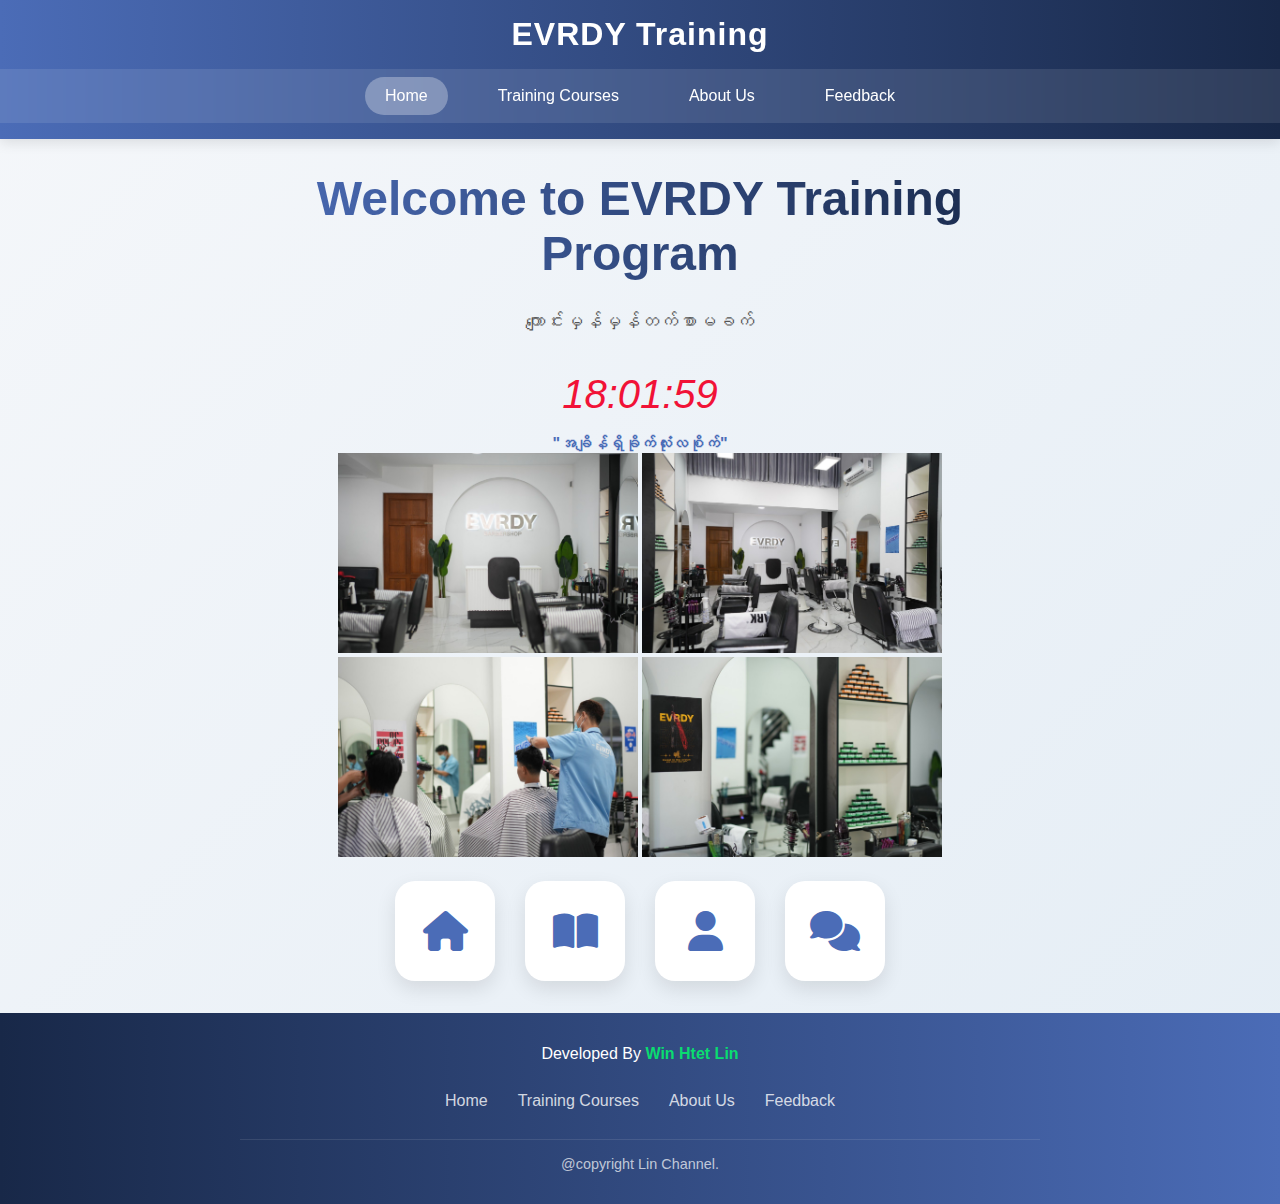
<file: index.html>
<!DOCTYPE html>
<html lang="my">
  <head>

    <meta charset="UTF-8" />
    <meta name="viewport" content="width=device-width, initial-scale=1.0" />
    <title>EVRDY Training</title>
    <link rel="icon" type="image/png" href="./titlelogo.png" />
    <link rel="stylesheet" href="style.css" />

    <link
      rel="stylesheet"
      href="https://cdnjs.cloudflare.com/ajax/libs/font-awesome/6.4.0/css/all.min.css"
    />
  </head>

  <body>
 

    <!-- Header Section -->
    <header>

      <div class="logo-container">
        <div class="logo-text">EVRDY Training</div>
      </div>

      <!-- Navigation -->
      <nav>
        <ul class="nav-links">
          <li><a href="./index.html" class="active" >Home</a></li>
     
          <li><a href="./training.html" onclick="alert('Hello User\nWould you like to containue with EVRDY Training Video?')" >Training Courses</a></li>
          <li><a href="#">About Us</a></li>
          <li><a href="#">Feedback</a></li>
          


        </ul>
      </nav>
    </header>

    <!-- Main Content -->
    <main>

      <div class="main-content">
   
        <h1>Welcome to EVRDY Training Program</h1>
        <p>ကျောင်းမှန်မှန်တက်စာမခက်</p>
             <div id="txt"></div>
             <br>
        
   <body onload="startTime()">

<h4><pre>"အချိန်ရှိခိုက်လုံးလစိုက်"</pre></h4>



<script>
function startTime() {
  const today = new Date();
  let h = today.getHours();
  let m = today.getMinutes();
  let s = today.getSeconds();
  m = checkTime(m);
  s = checkTime(s);
  document.getElementById('txt').innerHTML =  h + ":" + m + ":" + s ;
  setTimeout(startTime, 1000);
}

function checkTime(i) {
  if (i < 10) {i = "0" + i};  // add zero in front of numbers < 10
  return i;
}
</script>


        <img src="./viewfront.jpg" width="300" height="200" alt="EVRDY" />
        <img src="./viewofchair.jpg" width="300" height="200" alt="EVRDY" />
        <img src="./barberbehind.jpg" width="300" height="200" alt="EVRDY" />
        <img src="./product.jpg" width="300" height="200" alt="EVRDY" />
        <div class="icon-container">
          <div class="icon-box">
            <i class="fas fa-home"></i>
          </div>
          <div class="icon-box">
            <i class="fas fa-book-open"></i>
          </div>
          <div class="icon-box">
            <i class="fas fa-user"></i>
          </div>
          <div class="icon-box">
            <i class="fas fa-comments"></i>
          </div>
        </div>
      </div>
      </div>
    </main>

    <!-- Footer -->
    <footer>
      <div class="developer">Developed By <span>Win Htet Lin</span></div>

      <ul class="footer-links">
        <li><a href="#">Home</a></li>
        <li><a href="#">Training Courses</a></li>
        <li><a href="#">About Us</a></li>
        <li><a href="#">Feedback</a></li>
      </ul>

      <div class="copyright">@copyright Lin Channel.</div>
    </footer>

  </body>
      
</html>
</file>
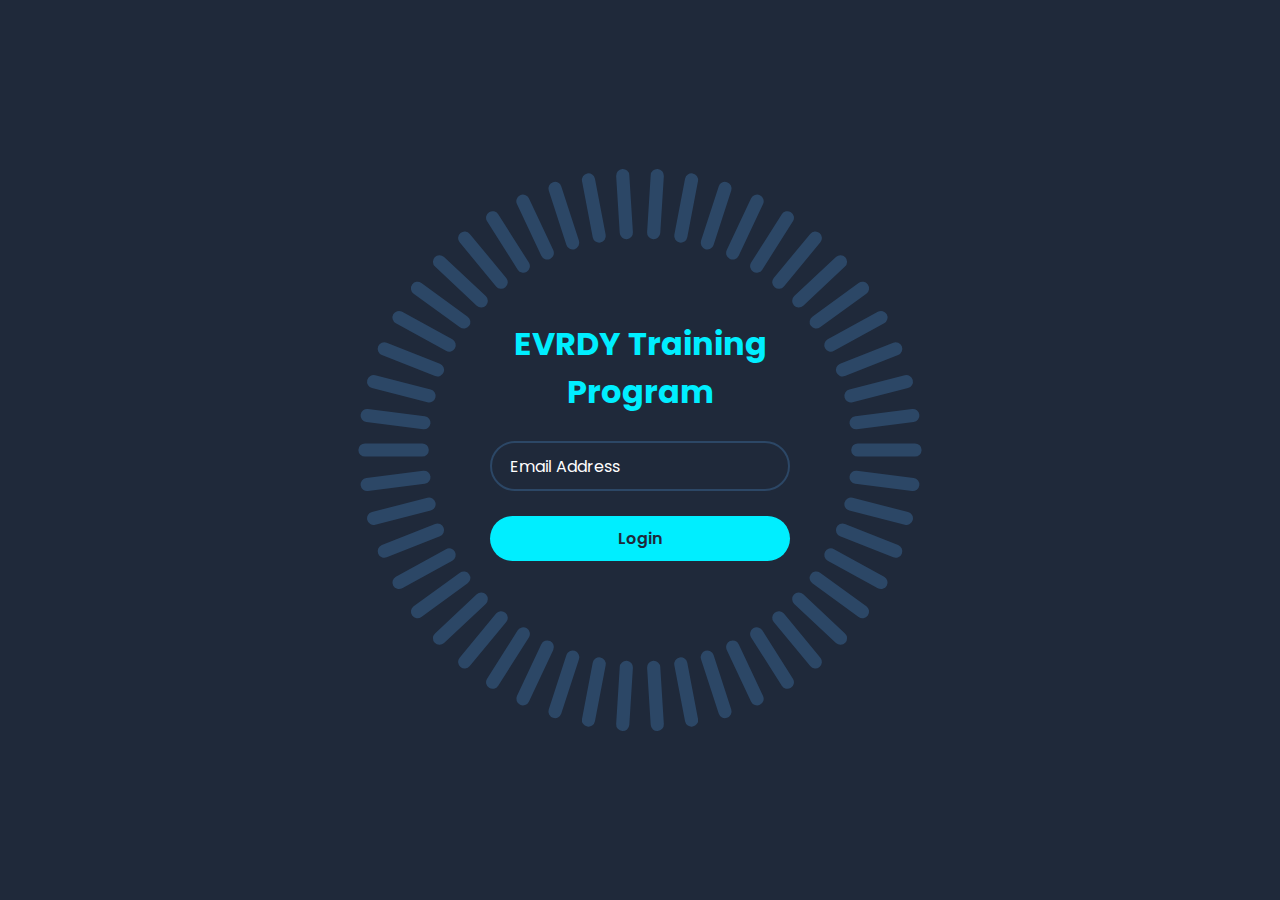
<file: 10-Animated Login Form/index.html>
<!DOCTYPE html>
<html lang="en">
  <head>
    <meta charset="UTF-8" />
    <meta http-equiv="X-UA-Compatible" content="IE=edge" />
    <meta name="viewport" content="width=device-width, initial-scale=1.0" />
    <title>Animated Login Form using HTML CSS Only | CodeByGaurav</title>
    <link rel="stylesheet" href="formstyle.css" />
  </head>
  <body>
    <div class="container">
      <div class="login-box">
        <h4>EVRDY Training Program
        </h4>
        <form  action="/home.html" >
          <div class="input-box">
            <input type="email" required />
            <label>Email Address</label>
          </div>
         
          
          <button type="submit" class="btn" action="">Login</button>
          <div class="signup-link">
           
          </div>
        </form>
      </div>
      <span style="--i: 0"></span>
      <span style="--i: 1"></span>
      <span style="--i: 2"></span>
      <span style="--i: 3"></span>
      <span style="--i: 4"></span>
      <span style="--i: 5"></span>
      <span style="--i: 6"></span>
      <span style="--i: 7"></span>
      <span style="--i: 8"></span>
      <span style="--i: 9"></span>
      <span style="--i: 10"></span>
      <span style="--i: 11"></span>
      <span style="--i: 12"></span>
      <span style="--i: 13"></span>
      <span style="--i: 14"></span>
      <span style="--i: 15"></span>
      <span style="--i: 16"></span>
      <span style="--i: 17"></span>
      <span style="--i: 18"></span>
      <span style="--i: 19"></span>
      <span style="--i: 20"></span>
      <span style="--i: 21"></span>
      <span style="--i: 22"></span>
      <span style="--i: 23"></span>
      <span style="--i: 24"></span>
      <span style="--i: 25"></span>
      <span style="--i: 26"></span>
      <span style="--i: 27"></span>
      <span style="--i: 28"></span>
      <span style="--i: 29"></span>
      <span style="--i: 30"></span>
      <span style="--i: 31"></span>
      <span style="--i: 32"></span>
      <span style="--i: 33"></span>
      <span style="--i: 34"></span>
      <span style="--i: 35"></span>
      <span style="--i: 36"></span>
      <span style="--i: 37"></span>
      <span style="--i: 38"></span>
      <span style="--i: 39"></span>
      <span style="--i: 40"></span>
      <span style="--i: 41"></span>
      <span style="--i: 42"></span>
      <span style="--i: 43"></span>
      <span style="--i: 44"></span>
      <span style="--i: 45"></span>
      <span style="--i: 46"></span>
      <span style="--i: 47"></span>
      <span style="--i: 48"></span>
      <span style="--i: 49"></span>
    </div>
  </body>
</html>
</file>
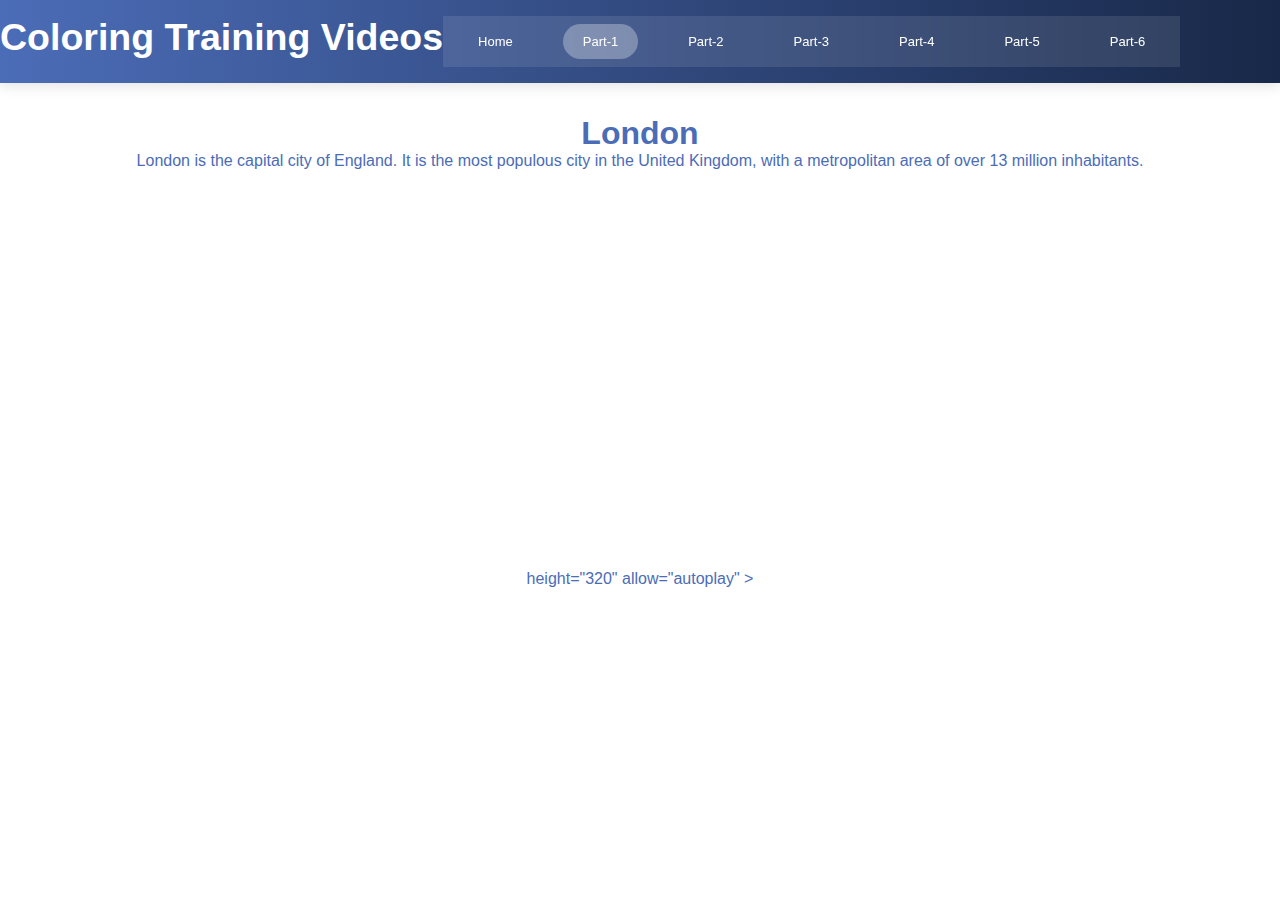
<file: part2.html>
<!DOCTYPE html>
<html lang="en">
  <head>
    <title>EVRDY TRaining</title>
    <meta charset="utf-8" />
    <meta name="viewport" content="width=device-width, initial-scale=1" />
    <link rel="stylesheet" href="./part2.css" />
  </head>
  <body>
    <script>
function startTime() {
  const today = new Date();
  let h = today.getHours();
  let m = today.getMinutes();
  let s = today.getSeconds();
  m = checkTime(m);
  s = checkTime(s);
  document.getElementById('txt').innerHTML =  h + ":" + m + ":" + s;
  setTimeout(startTime, 1000);
}

function checkTime(i) {
  if (i < 10) {i = "0" + i};  // add zero in front of numbers < 10
  return i;
}
</script>
    <header>
      <h2>Coloring Training Videos</h2>
      <nav>
        <ul class="nav-links">
          <li><a href="./index.html" >Home</a></li>
          <li><a href="./training.html" class="active">Part-1</a></li>
          <li><a href="#">Part-2</a></li>
          <li><a href="#">Part-3</a></li>
          <li><a href="#">Part-4</a></li>
          <li><a href="#">Part-5</a></li>
          <li><a href="#">Part-6</a></li>
         
        </ul>
      </nav>
    </header>

    <section>
      <main>
        <h1>London</h1>
        <p>
          London is the capital city of England. It is the most populous city in
          the United Kingdom, with a metropolitan area of over 13 million
          inhabitants.
        </p>
<iframe name="myiFrame" width="600px" height="400px" src="https://streamable.com/m29l25" scrolling="no" marginwidth="0" marginheight="0" style="border:0px none #ffffff;"></iframe>
          height="320"
          allow="autoplay"
        ></iframe>
</file>
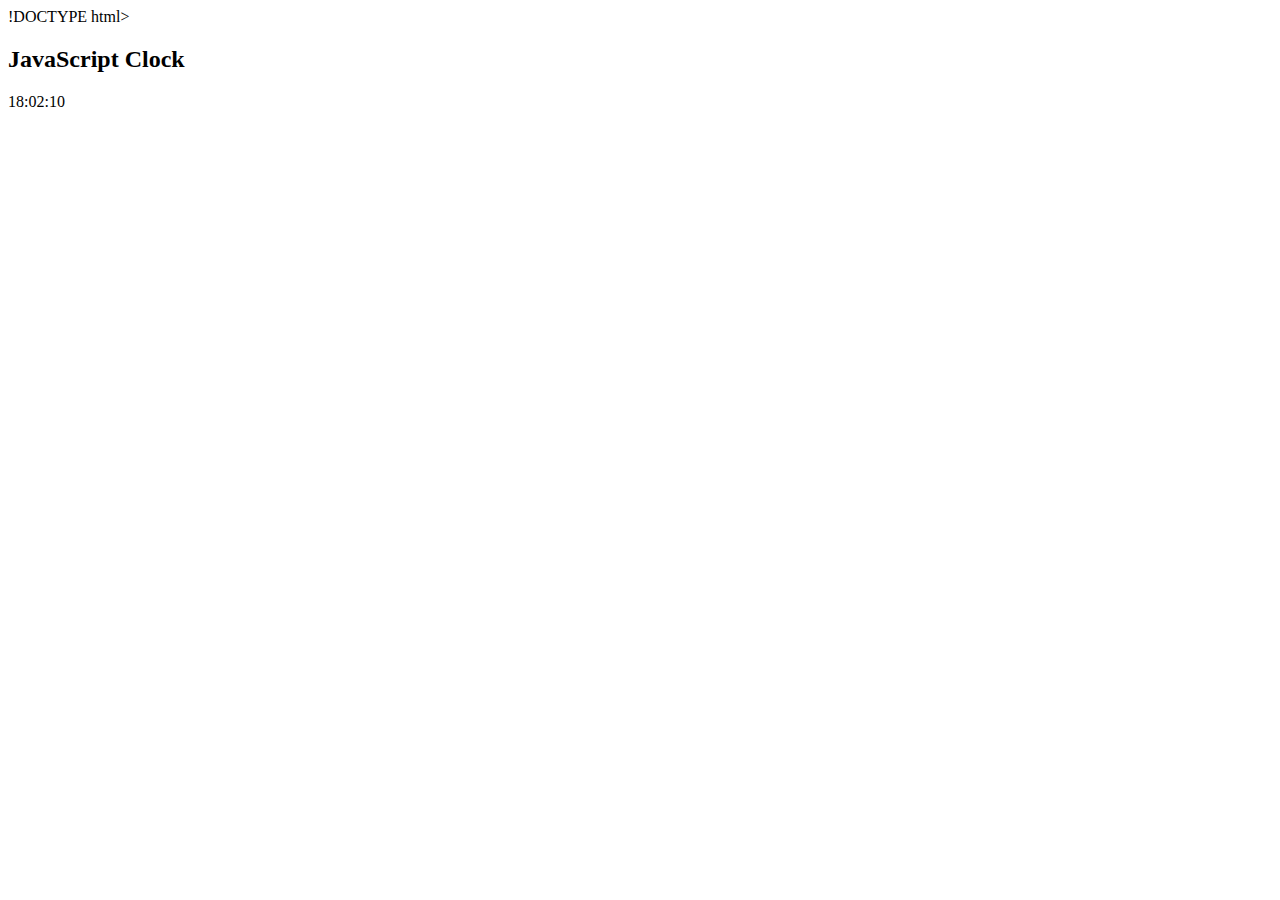
<file: yuyuyu.html>
!DOCTYPE html>
<html>

<body onload="startTime()">

<h2>JavaScript Clock</h2>

<div id="txt"></div>

<script>
function startTime() {
  const today = new Date();
  let h = today.getHours();
  let m = today.getMinutes();
  let s = today.getSeconds();
  m = checkTime(m);
  s = checkTime(s);
  document.getElementById('txt').innerHTML =  h + ":" + m + ":" + s;
  setTimeout(startTime, 1000);
}

function checkTime(i) {
  if (i < 10) {i = "0" + i};  // add zero in front of numbers < 10
  return i;
}
</script>

</body>
</html>
</file>
<file: style.css>
* {
  margin: 0;
  padding: 0;
  box-sizing: border-box;
  font-family: "Segoe UI", Tahoma, Geneva, Verdana, sans-serif;
}

body {
  background: linear-gradient(135deg, #f5f7fa 0%, #e4edf5 100%);
  color: #333;
  min-height: 100vh;
  display: flex;
  flex-direction: column;
}
#txt {
  font-size: 40px;
  font-family: sans-serif;
font-style: bold;
  font-style: italic;
  color: #f11237;
  background-color:none ;
width:100%
display: block

}
/* Header Styles */
header {
  background: linear-gradient(90deg, #4b6cb7 0%, #182848 100%);
  padding: 1rem 0;
  box-shadow: 0 4px 12px rgba(0, 0, 0, 0.1);
  position: sticky;
  top: 0;
  z-index: 100;
}

.logo-container {
  display: flex;
  align-items: center;
  justify-content: center;
  margin-bottom: 1rem;
}

.logo {
  width: 60px;
  height: 60px;
  backgroun: linear-gradient(45deg, #ff9a9e 0%, #fad0c4 100%);
  border-radius: 50%;
  display: flex;
  align-items: center;
  justify-content: center;
  margin-right: 15px;
  box-shadow: 0 0px 0px rgba(0, 0, 0, 0.2);
}

.logo i {
  font-size: 28px;
  color: #fff;
}

.logo-text {
  color: white;
  font-size: 2rem;
  font-weight: bold;
  letter-spacing: 1px;
}

/* Navigation Styles */
nav {
  background-color: rgba(255, 255, 255, 0.1);
  backdrop-filter: blur(10px);
  padding: 0.5rem 0;
}

.nav-links {
  display: flex;
  justify-content: center;
  list-style: none;
  max-width: 1200px;
  margin: 0 auto;
}

.nav-links li {
  margin: 0 15px;
}

.nav-links a {
  color: white;
  text-decoration: none;
  padding: 10px 20px;
  border-radius: 30px;
  font-weight: 500;
  transition: all 0.3s ease;
  display: block;
}

.nav-links a:hover {
  background-color: rgba(255, 255, 255, 0.2);
  transform: translateY(-2px);
}

.nav-links a.active {
  background-color: rgba(255, 255, 255, 0.3);
}

/* Main Content Styles */
main {
  flex: 1;
  display: flex;
  flex-direction: column;
  align-items: center;
  justify-content: center;
  padding: 2rem;
  text-align: center;
  color: #4b6cb7;
}

.main-content {
  max-width: 800px;
}

.main-content h1 {
  font-size: 3rem;
  margin-bottom: 1.5rem;
  background: linear-gradient(90deg, #4b6cb7, #182848);
  -webkit-background-clip: text;
  -webkit-text-fill-color: transparent;
}

.main-content p {
  font-size: 1.2rem;
  line-height: 1.8;
  color: #555;
  margin-bottom: 2rem;
}

.icon-container {
  display: flex;
  justify-content: center;
  gap: 30px;
  margin-top: 20px;
}

.icon-box {
  width: 100px;
  height: 100px;
  background: white;
  border-radius: 20px;
  display: flex;
  align-items: center;
  justify-content: center;
  box-shadow: 0 8px 20px rgba(0, 0, 0, 0.1);
  transition: transform 0.3s ease, box-shadow 0.3s ease;
}

.icon-box:hover {
  transform: translateY(-10px);
  box-shadow: 0 12px 25px rgba(0, 0, 0, 0.15);
}

.icon-box i {
  font-size: 40px;
  color: #4b6cb7;
}

/* Footer Styles */
footer {
  background: linear-gradient(90deg, #182848 0%, #4b6cb7 100%);
  color: white;
  padding: 2rem 0;
  text-align: center;
}

.developer {
  font-size: 1rem;
  margin-bottom: 1.5rem;
  font-weight: 500;
}

.developer span {
  color: #0add70;
  font-weight: bold;
}

.footer-links {
  display: flex;
  justify-content: center;
  list-style: none;
  flex-wrap: wrap;
  max-width: 800px;
  margin: 0 auto 1.5rem;
}

.footer-links li {
  margin: 5px 15px;
}

.footer-links a {
  color: rgba(255, 255, 255, 0.8);
  text-decoration: none;
  transition: color 0.3s ease;
}

.footer-links a:hover {
  color: white;
  text-decoration: underline;
}

.copyright {
  padding-top: 1rem;
  border-top: 1px solid rgba(255, 255, 255, 0.1);
  color: rgba(255, 255, 255, 0.7);
  font-size: 0.9rem;
  max-width: 800px;
  margin: 0 auto;
}

/* Responsive Design */
@media (max-width: 600px) {
  .nav-links {
    flex-wrap: wrap;
  }

  .nav-links li {
    margin: 5px;
  }

  .nav-links a {
    padding: 8px 15px;
    font-size: 0.9rem;
  }

  .main-content h1 {
    font-size: 2.2rem;
  }

  .icon-container {
    flex-wrap: wrap;
  }

  .footer-links {
    flex-direction: column;
  }

  .des {
flex-wrap: wrap;

  }
}
</file>
<file: 10-Animated Login Form/formstyle.css>
@import url("https://fonts.googleapis.com/css2?family=Poppins:wght@300;400;500;600;700;800;900&display=swap");
* {
  margin: 0;
  padding: 0;
  box-sizing: border-box;
  font-family: "Poppins", sans-serif;
  
  
}
body {
  display: flex;
  justify-content: center;
  align-items: center;
  min-height: 100vh;
  background: #1f293a;
}
.container {
  position: relative;
  width: 256px;
  height: 256px;
  display: flex;
  justify-content: center;
  align-items: center;
}
.container span {
  position: absolute;
  left: 0;
  width: 32px;
  height: 6px;
  background: #2c4766;
  border-radius: 8px;
  transform-origin: 128px;
  transform: scale(2.2) rotate(calc(var(--i) * (360deg / 50)));
  animation: animateBlink 3s linear infinite;
  animation-delay: calc(var(--i) * (3s / 50));
}
@keyframes animateBlink {
  0% {
    background: #0ef;
  }
  25% {
    background: #2c4766;
  }
}
.login-box {
  position: absolute;
  width: 400px;
}
.login-box form {
  width: 100%;
  padding: 0 50px;
}
h4 {
  font-size: 2em;
  color: #0ef;
  text-align: center;
}
.input-box {
  position: relative;
  margin: 25px 0;
}
.input-box input {
  width: 100%;
  height: 50px;
  background: transparent;
  border: 2px solid #2c4766;
  outline: none;
  border-radius: 40px;
  font-size: 1em;
  color: #fff;
  padding: 0 20px;
  transition: 0.5s ease;
}
.input-box input:focus,
.input-box input:valid {
  border-color: #0ef;
}
.input-box label {
  position: absolute;
  top: 50%;
  left: 20px;
  transform: translateY(-50%);
  font-size: 1em;
  color: #fff;
  pointer-events: none;
  transition: 0.5s ease;
}
.input-box input:focus ~ label,
.input-box input:valid ~ label {
  top: 1px;
  font-size: 0.8em;
  background: #1f293a;
  padding: 0 6px;
  color: #0ef;
}
.forgot-pass {
  margin: -15px 0 10px;
  text-align: center;
}
.forgot-pass a {
  font-size: 0.85em;
  color: #fff;
  text-decoration: none;
}
.forgot-pass a:hover {
  text-decoration: underline;
}
.btn {
  width: 100%;
  height: 45px;
  background: #0ef;
  border: none;
  outline: none;
  border-radius: 40px;
  cursor: pointer;
  font-size: 1em;
  color: #1f293a;
  font-weight: 600;
}
.signup-link {
  margin: 20px 0 10px;
  text-align: center;
}
.signup-link a {
  font-size: 1em;
  color: #0ef;
  text-decoration: none;
  font-weight: 600;
}
.signup-link a:hover {
  text-decoration: underline;
}

/* Responsive Design */
@media (max-width: 600px) {
  .container {
 flex-wrap: wrap;
   
  }

  * {
  margin: 0;
  padding: 0;
  box-sizing: border-box;
  font-family: "Poppins", sans-serif;
  
  
}
body {
  display: flex;
  justify-content: center;
  align-items: center;
  min-height: 100vh;
  background: #1f293a;
}
.container {
  position: relative;
  width: 256px;
  height: 256px;
  display: flex;
  justify-content: center;
  align-items: center;
}
.container span {
  position: absolute;
  left: 0;
  width: 32px;
  height: 6px;
  background: #2c4766;
  border-radius: 8px;
  transform-origin: 128px;
  transform: scale(2.2) rotate(calc(var(--i) * (360deg / 50)));
  animation: animateBlink 3s linear infinite;
  animation-delay: calc(var(--i) * (3s / 50));
}
@keyframes animateBlink {
  0% {
    background: #0ef;
  }
  25% {
    background: #2c4766;
  }
}
.login-box {
  position: absolute;
  width: 400px;
}
.login-box form {
  width: 100%;
  padding: 0 50px;
}
h4 {
  font-size: 2em;
  color: #0ef;
  text-align: center;
}
.input-box {
  position: relative;
  margin: 25px 0;
}
.input-box input {
  width: 100%;
  height: 50px;
  background: transparent;
  border: 2px solid #2c4766;
  outline: none;
  border-radius: 40px;
  font-size: 1em;
  color: #fff;
  padding: 0 20px;
  transition: 0.5s ease;
}
.input-box input:focus,
.input-box input:valid {
  border-color: #0ef;
}
.input-box label {
  position: absolute;
  top: 50%;
  left: 20px;
  transform: translateY(-50%);
  font-size: 1em;
  color: #fff;
  pointer-events: none;
  transition: 0.5s ease;
}
.input-box input:focus ~ label,
.input-box input:valid ~ label {
  top: 1px;
  font-size: 0.8em;
  background: #1f293a;
  padding: 0 6px;
  color: #0ef;
}
.forgot-pass {
  margin: -15px 0 10px;
  text-align: center;
}
.forgot-pass a {
  font-size: 0.85em;
  color: #fff;
  text-decoration: none;
}
.forgot-pass a:hover {
  text-decoration: underline;
}
.btn {
  width: 100%;
  height: 45px;
  background: #0ef;
  border: none;
  outline: none;
  border-radius: 40px;
  cursor: pointer;
  font-size: 1em;
  color: #1f293a;
  font-weight: 600;
}
.signup-link {
  margin: 20px 0 10px;
  text-align: center;
}
.signup-link a {
  font-size: 1em;
  color: #0ef;
  text-decoration: none;
  font-weight: 600;
}
.signup-link a:hover {
  text-decoration: underline;
}
</file>
<file: part2.css>
* {
  margin: 0;
  padding: 0;
  box-sizing: border-box;
  font-family: "Segoe UI", Tahoma, Geneva, Verdana, sans-serif;
}

body {
  font-family: Arial, Helvetica, sans-serif;
}

/* Style the header */
header {
  background-color: #28329c;
  padding: 30px;
  text-align: center;
  font-size: 25px;
  color: white;
}

header {
  background: linear-gradient(90deg, #4b6cb7 0%, #182848 100%);
  padding: 1rem 0;
  box-shadow: 0 4px 12px rgba(0, 0, 0, 0.1);
  position: sticky;
  top: 0;
  z-index: 100;
  display: flex;
}

main {
  flex: 1;
  display: flex;
  flex-direction: column;
  align-items: center;
  justify-content: center;
  padding: 2rem;
  text-align: center;
  color: #4b6cb7;
}
nav {
  background-color: rgba(255, 255, 255, 0.1);
  backdrop-filter: blur(10px);
  padding: 0.5rem 0;
}

.nav-links {
  display: flex;
  justify-content: center;
  list-style: none;
  max-width: 1200px;
  margin: 0 auto;
}

.nav-links li {
  margin: 0 15px;
}

.nav-links a {
  color: white;
  text-decoration: none;
  padding: 10px 20px;
  border-radius: 30px;
  font-weight: 100;
  transition: all 0.3s ease;
  display: block;
  font-size: small;
}

.nav-links a:hover {
  background-color: rgba(26, 220, 107, 0.494);
  transform: translateY(-2px);
}

.nav-links a.active {
  background-color: rgba(255, 255, 255, 0.3);
}

/* Clear floats after the columns */
section::after {
  content: "";
  display: table;
  clear: both;
}

/* Style the footer */
footer {
  background-color: #777;
  padding: 10px;
  text-align: center;
  color: white;
}

/* Responsive layout - makes the two columns/boxes stack on top of each other instead of next to each other, on small screens */
@media (max-width: 600px) {
  nav,
  article {
    width: 100%;
    height: auto;
  }
}
footer {
  background: linear-gradient(90deg, #182848 0%, #4b6cb7 100%);
  color: white;
  padding: 2rem 0;
  text-align: center;
}

.developer {
  font-size: 1rem;
  margin-bottom: 1.5rem;
  font-weight: 500;
}

.developer span {
  color: #0add70;
  font-weight: bold;
}

.footer-links {
  display: flex;
  justify-content: center;
  list-style: none;
  flex-wrap: wrap;
  max-width: 800px;
  margin: 0 auto 1.5rem;
}

.footer-links li {
  margin: 5px 15px;
}

.footer-links a {
  color: rgba(255, 255, 255, 0.8);
  text-decoration: none;
  transition: color 0.3s ease;
}

.footer-links a:hover {
  color: white;
  text-decoration: underline;
}

.copyright {
  padding-top: 1rem;
  border-top: 1px solid rgba(255, 255, 255, 0.1);
  color: rgba(255, 255, 255, 0.7);
  font-size: 0.9rem;
  max-width: 800px;
  margin: 0 auto;
}

/* Responsive Design */
@media (max-width: 600px) {
  .nav-links {
    flex-wrap: wrap;
  }

  .nav-links li {
    margin: 5px;
  }

  .nav-links a {
    padding: 8px 15px;
    font-size: 0.9rem;
  }

  .main-content h1 {
    font-size: 2.2rem;
  }

  .icon-container {
    flex-wrap: wrap;
  }

  .footer-links {
    flex-direction: column;
  }
}
</file>
